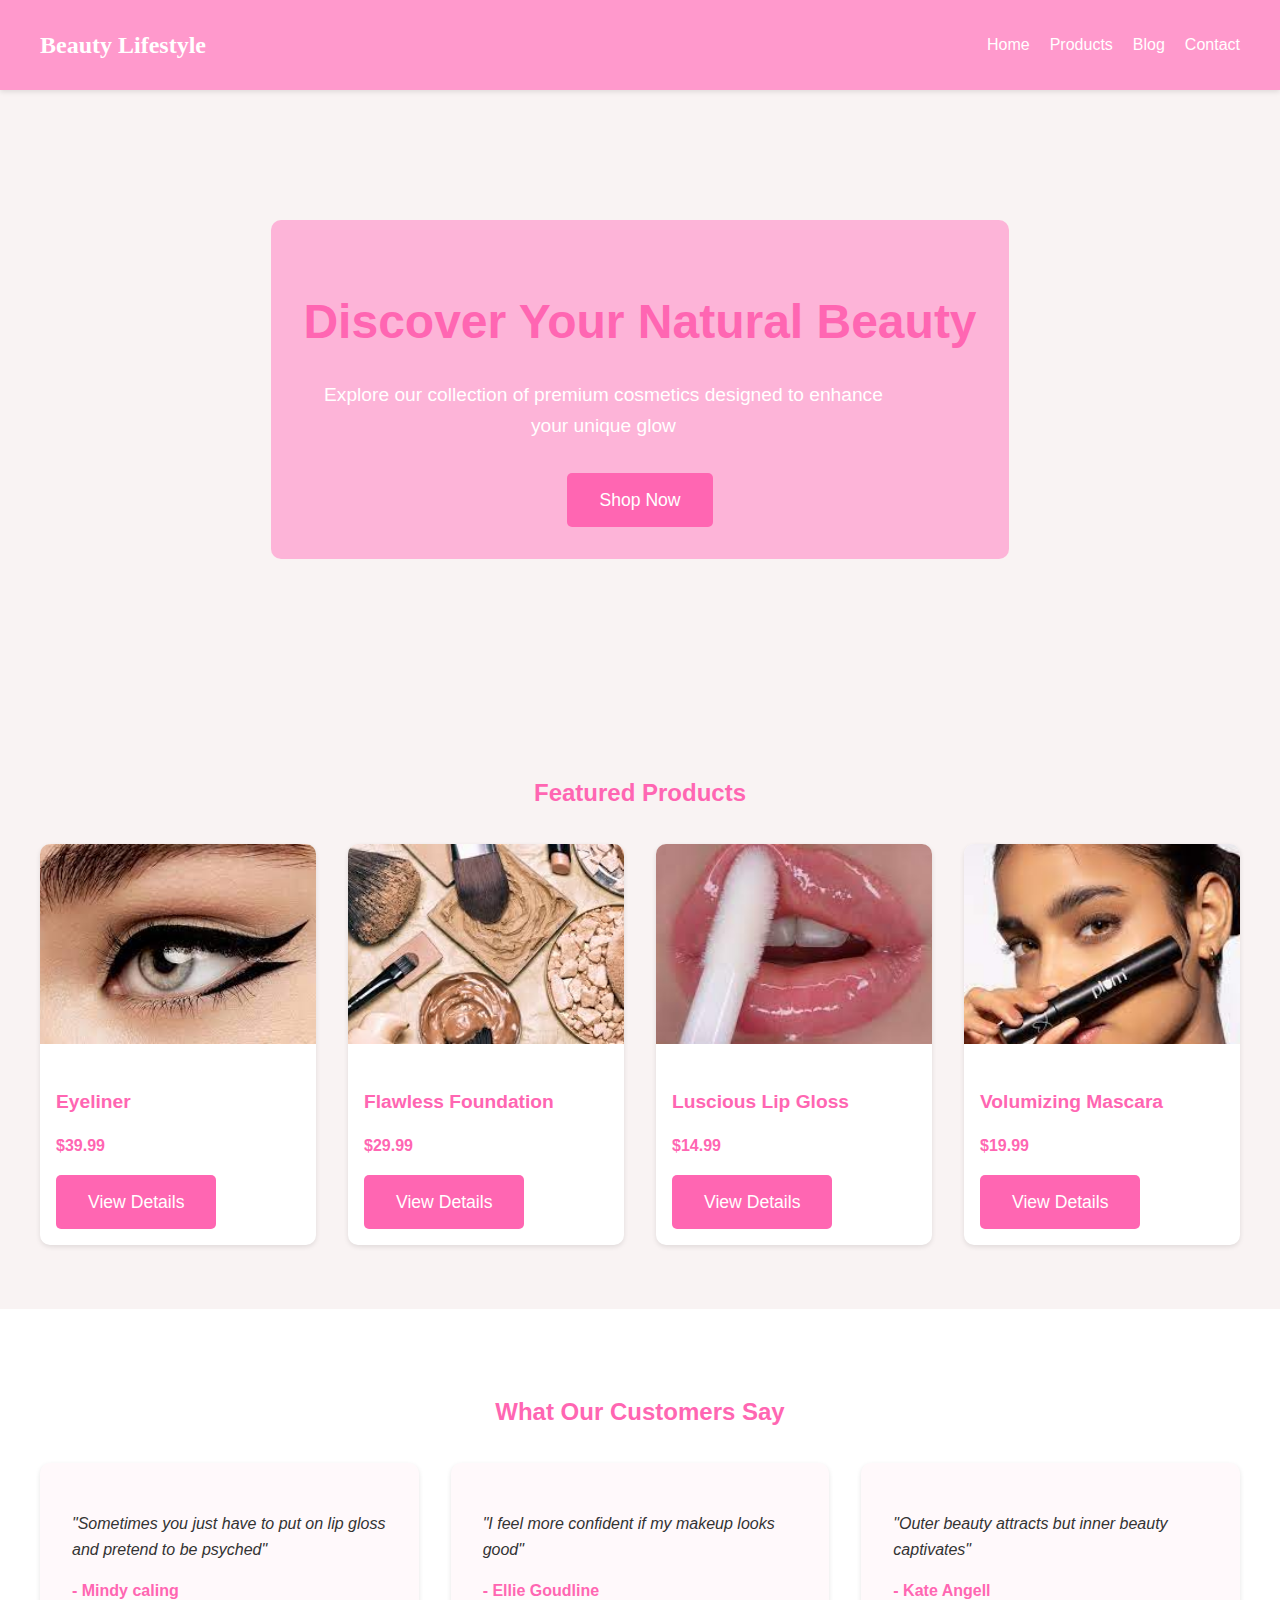
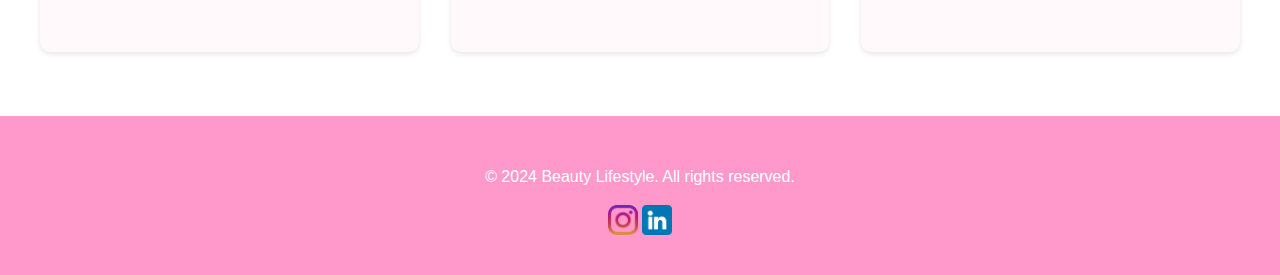
<file: shree2/index.html>
<!DOCTYPE html>
<html lang="en">
<head>
    <meta charset="UTF-8">
    <meta name="viewport" content="width=device-width, initial-scale=1.0">
    <title>Beauty Lifestyle</title>
    <link rel="stylesheet" href="style.css">
    <link rel="shortcut icon" href="logo.jpeg" type="image/x-icon">
</head>
<body>
    <header>
        <div class="container">
            <nav>
                <div class="logo">Beauty Lifestyle</div>
                <ul>
                    <li><a href="index.html">Home</a></li>
                    <li><a href="products.html">Products</a></li>
                    <li><a href="blog.html">Blog</a></li>
                    <li><a href="contact.html">Contact</a></li>
                </ul>
            </nav>
        </div>
    </header>

    <section class="hero">
        <div class="hero-content">
            <h1>Discover Your Natural Beauty</h1>
            <p>Explore our collection of premium cosmetics designed to enhance your unique glow</p>
            <a href="https://WWW.mamaearth.in" target="_blank" class="btn">Shop Now</a>
        </div>
    </section>

    <section class="featured-products container">
        <h2>Featured Products</h2>
        <div class="product-grid" id="featured-products">
            <!-- Featured products will be dynamically inserted here -->
        </div>
    </section>

    <section class="testimonials">
        <div class="container">
            <h2>What Our Customers Say</h2>
            <div class="testimonial-grid">
                <div class="testimonial-card">
                    <p class="testimonial-text">"Sometimes you just have to put on lip gloss and pretend to be psyched"</p>
                    <p class="testimonial-author">- Mindy caling</p>
                </div>
                <div class="testimonial-card">
                    <p class="testimonial-text">"I feel more confident if my makeup looks good"</p>
                    <p class="testimonial-author">- Ellie Goudline</p>
                </div>
                <div class="testimonial-card">
                    <p class="testimonial-text">"Outer beauty attracts but inner beauty captivates"</p>
                    <p class="testimonial-author">- Kate Angell</p>
                </div>
            </div>
        </div>
    </section>

    <footer>
        <div class="container">
            <p>&copy; 2024 Beauty Lifestyle. All rights reserved.</p>
            <a href="https://WWW.instagram.com" target="_blank"><img src="instagram.png" width="30px" alt=""></a>
            <a href="https://in.linkedin.com" target="_blank"><img src="linkedin.png" width="30px" alt=""></a>
        </div>
    </footer>

    <script>
    // Sample featured product data
    const featuredProducts = [
        {
            name: "Eyeliner",
            price: 39.99,
            image: "eyeliner.jpeg"
        },
        {
            name: "Flawless Foundation",
            price: 29.99,
            image: "foundation.jpeg"
        },
        {
            name: "Luscious Lip Gloss",
            price: 14.99,
            image: "lipgloss.jpeg"
        },
        {
            name: "Volumizing Mascara",
            price: 19.99,
            image: "mascara.jpeg"
        }
    ];

    // Function to create a product card element
    function createProductCard(product) {
        const card = document.createElement('div');
        card.className = 'product-card';
        card.innerHTML = `
            <img src="${product.image}" alt="${product.name}" class="product-image" width="250" height="200">
            <div class="product-info">
                <h3 class="product-name">${product.name}</h3>
                <p class="product-price">$${product.price.toFixed(2)}</p>
                <a href="https://WWW.purplle.com" target="_blank" class="btn">View Details</a>
            </div>
        `;
        return card;
    }

    
    function renderFeaturedProducts() {
        const productGrid = document.getElementById('featured-products');
        productGrid.innerHTML = ''; // Clear existing products
        
        featuredProducts.forEach(product => {
            const productCard = createProductCard(product);
            productGrid.appendChild(productCard);
        });
    }

    // Render featured products
    renderFeaturedProducts();
    </script>
</body>
</html>
</file>
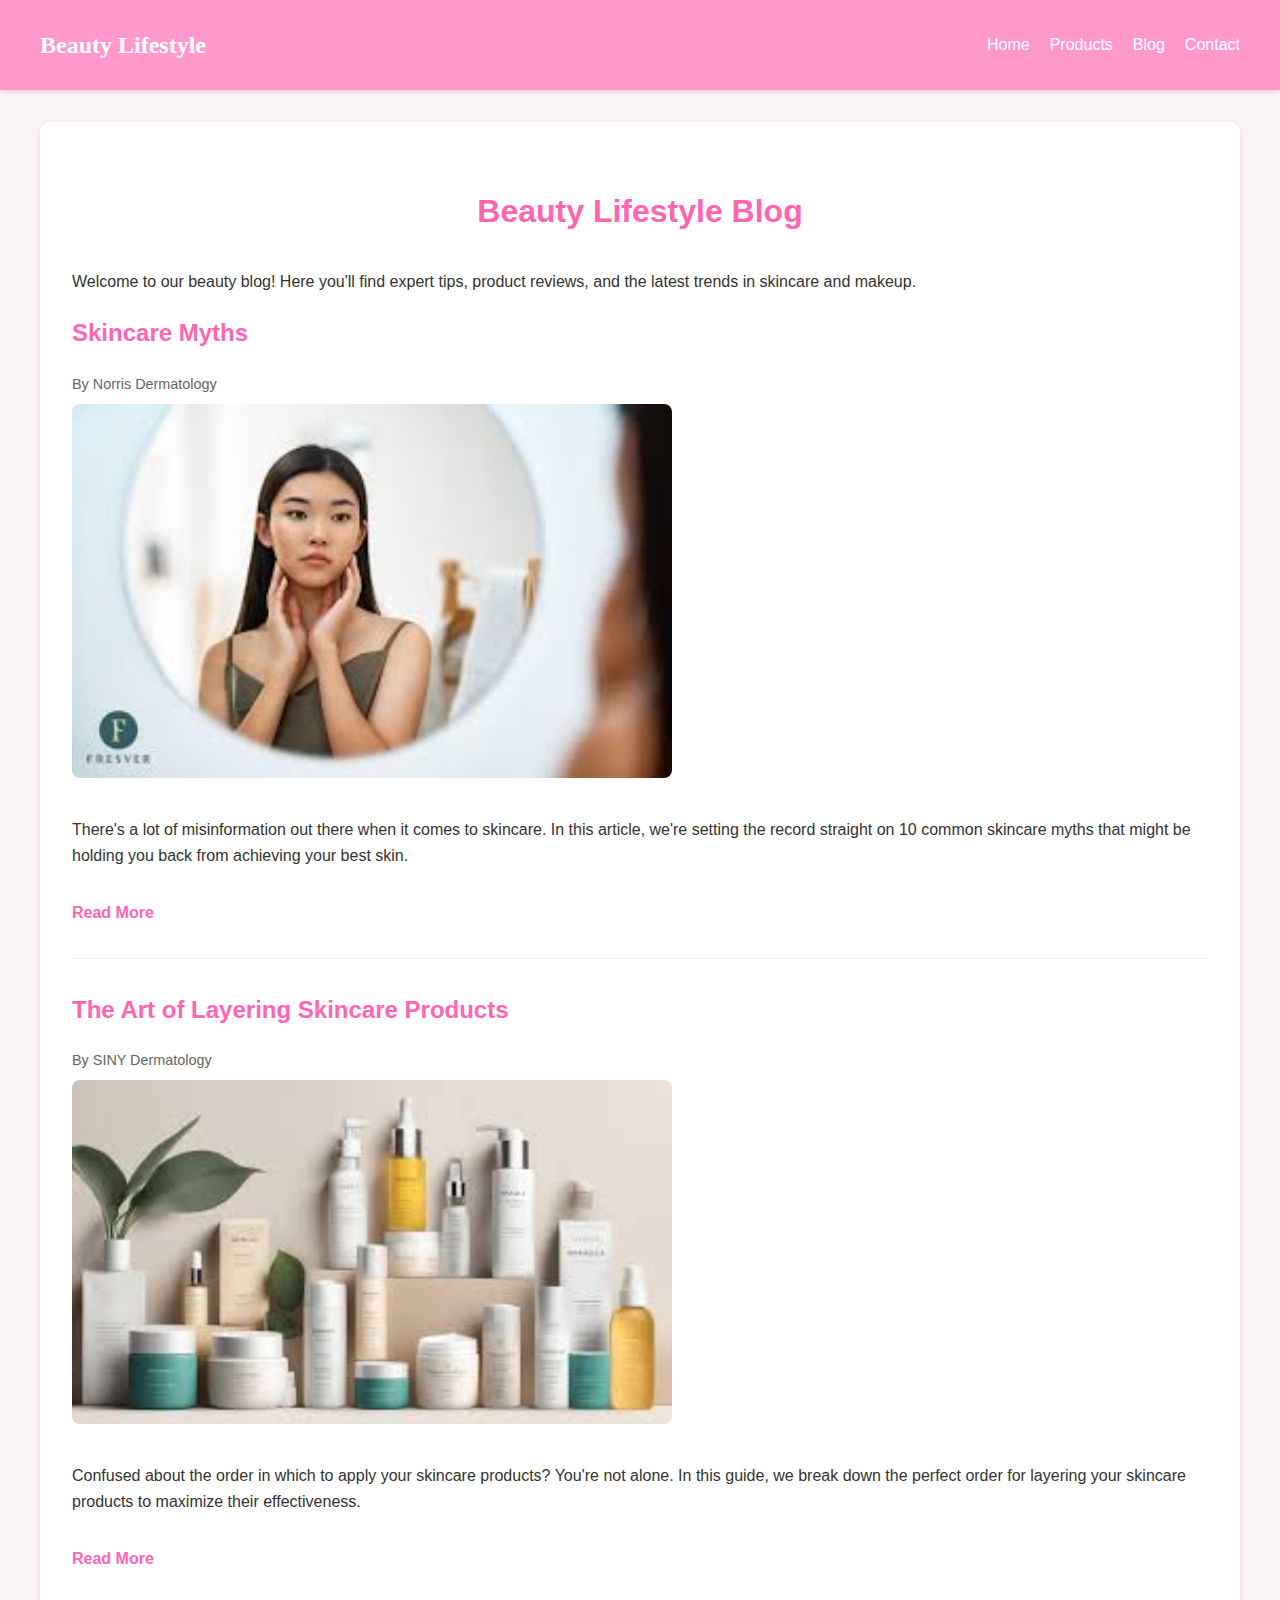
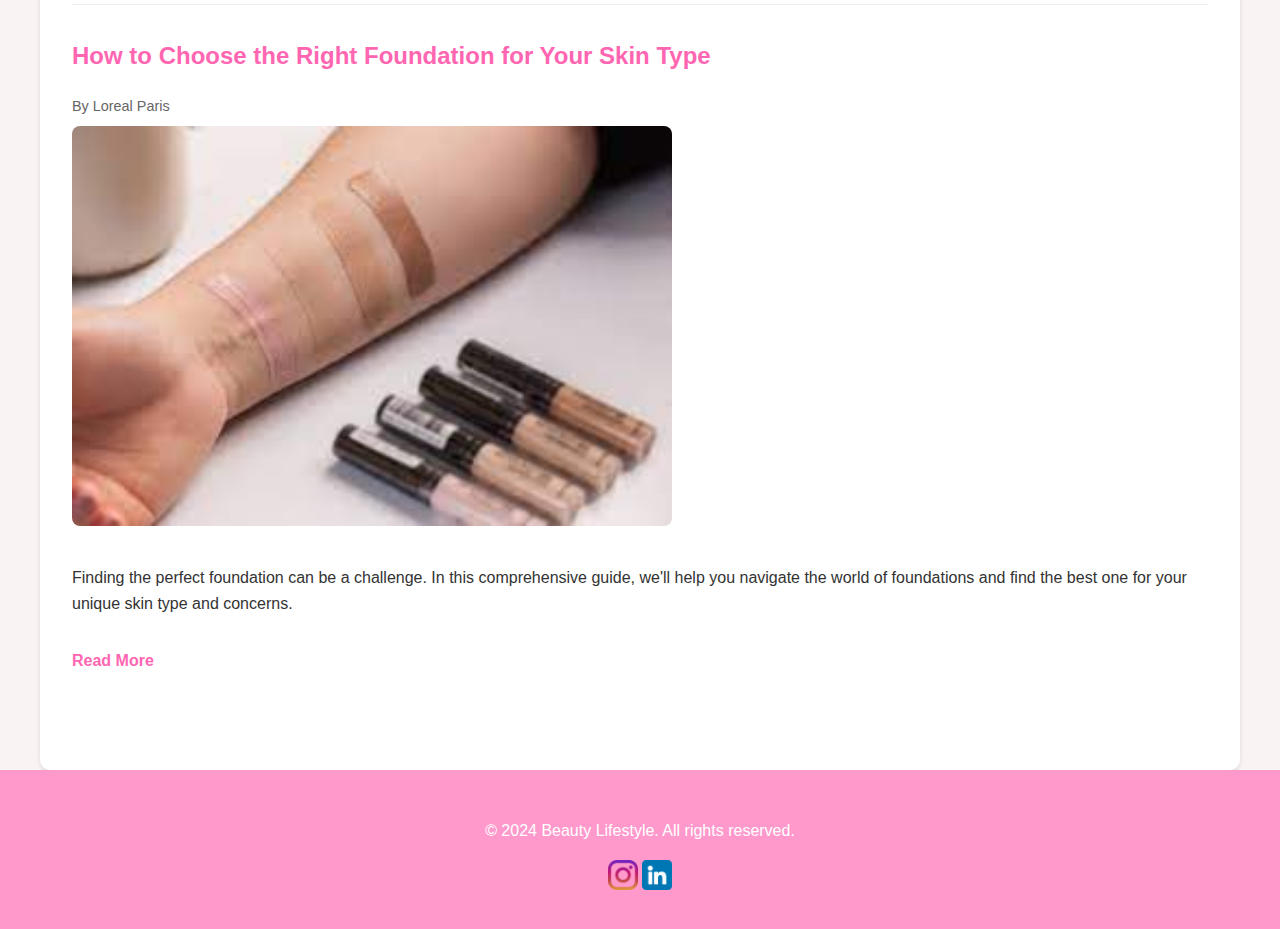
<file: shree2/blog.html>
<!DOCTYPE html>
<html lang="en">
<head>
    <meta charset="UTF-8">
    <meta name="viewport" content="width=device-width, initial-scale=1.0">
    <title>Beauty Lifestyle</title>
    <link rel="stylesheet" href="style.css">
    <link rel="shortcut icon" href="logo.jpeg" type="image/x-icon">
</head>
<body>
    <header>
        <div class="container">
            <nav>
                <div class="logo">Beauty Lifestyle</div>
                <ul>
                    <li><a href="index.html">Home</a></li>
                    <li><a href="products.html">Products</a></li>
                    <li><a href="blog.html">Blog</a></li>
                    <li><a href="contact.html">Contact</a></li>
                </ul>
            </nav>
        </div>
    </header>
    <main class="container">
        <section class="blog-section">
            <h1>Beauty Lifestyle Blog</h1>
            <p>Welcome to our beauty blog! Here you'll find expert tips, product reviews, and the latest trends in skincare and makeup.</p>
            
            <article class="blog-post">
                <h2> Skincare Myths</h2>
                <div class="blog-meta">By Norris Dermatology</div>
                <img src="wome.jpeg" alt="Woman examining her skin in a mirror" width="600" height="400">
                <p>There's a lot of misinformation out there when it comes to skincare. In this article, we're setting the record straight on 10 common skincare myths that might be holding you back from achieving your best skin.</p>
                <a href="https://www.norrisderm.com/50-skin-care-myths/" class="read-more">Read More</a>
            </article>

            <article class="blog-post">
                <h2>The Art of Layering Skincare Products</h2>
                <div class="blog-meta">By SINY Dermatology</div>
                <img src="skin.jpeg" alt="Various skincare products arranged in order of application" width="600" height="400">
                <p>Confused about the order in which to apply your skincare products? You're not alone. In this guide, we break down the perfect order for layering your skincare products to maximize their effectiveness.</p>
                <a href="https://WWW.sinyderm.com" class="read-more">Read More</a>
            </article>

            <article class="blog-post">
                <h2>How to Choose the Right Foundation for Your Skin Type</h2>
                <div class="blog-meta">By Loreal Paris</div>
                <img src="diff.jpeg" alt="Different shades of foundation swatches on an arm" width="600" height="400">
                <p>Finding the perfect foundation can be a challenge. In this comprehensive guide, we'll help you navigate the world of foundations and find the best one for your unique skin type and concerns.</p>
                <a href="https://WWW.lorealparis.com.au" class="read-more">Read More</a>
            </article>

        </section>
    </main>

    <footer>
        <div class="container">
            <p>&copy; 2024 Beauty Lifestyle. All rights reserved.</p>
            <a href="https://WWW.instagram.com"><img src="instagram.png" width="30px" alt=""></a>
            <a href="https://in.linkedin.com"><img src="linkedin.png" width="30px" alt=""></a>
        </div>
    </footer>

    <script>
    document.addEventListener('DOMContentLoaded', (event) => {
        const blogPosts = document.querySelectorAll('.blog-post');
        
        blogPosts.forEach((post) => {
            post.addEventListener('mouseenter', () => {
                post.style.transform = 'translateY(-5px)';
                post.style.transition = 'transform 0.3s ease';
            });
            
            post.addEventListener('mouseleave', () => {
                post.style.transform = 'translateY(0)';
            });
        });

        const readMoreLinks = document.querySelectorAll('.read-more');
        readMoreLinks.forEach((link) => {
            link.addEventListener('click', (e) => {
                e.preventDefault();
                const postTitle = e.target.closest('.blog-post').querySelector('h2').textContent;
                alert(`You're about to read: "${postTitle}". This feature is coming soon!`);
            });
        });
    });
    </script>
</body>
</html>
</file>
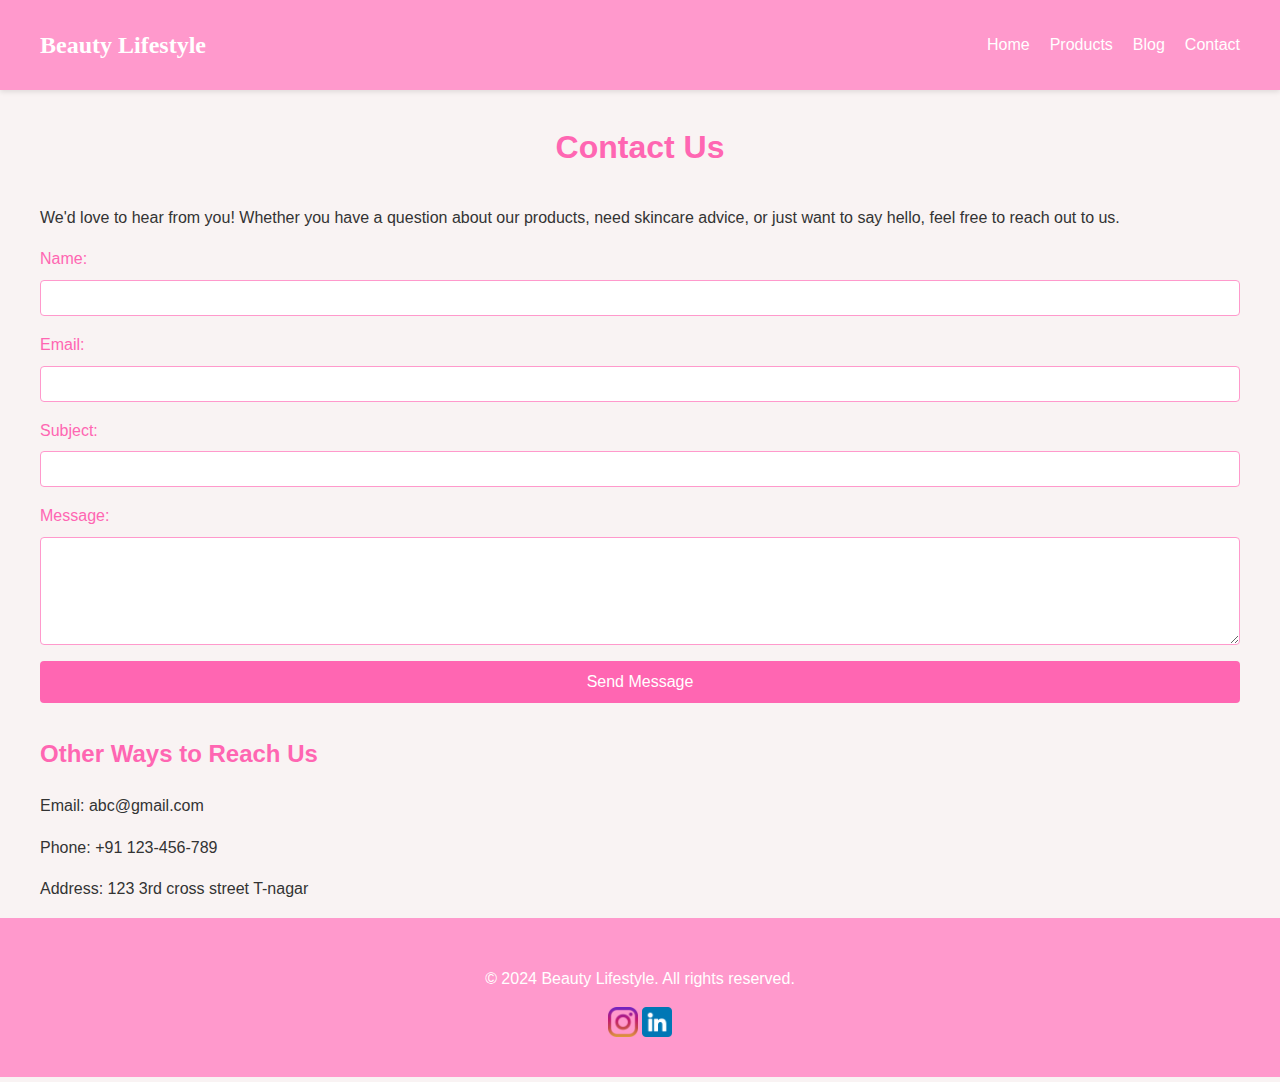
<file: shree2/contact.html>
<!DOCTYPE html>
<html lang="en">
<head>
    <meta charset="UTF-8">
    <meta name="viewport" content="width=device-width, initial-scale=1.0">
    <title>Beauty Lifestyle</title>
    <link rel="stylesheet" href="style.css">
    <link rel="shortcut icon" href="logo.jpeg" type="image/x-icon">
</head>
<body>
    <header>
        <div class="container">
            <nav>
                <div class="logo">Beauty Lifestyle</div>
                <ul>
                    <li><a href="index.html">Home</a></li>
                    <li><a href="products.html">Products</a></li>
                    <li><a href="blog.html">Blog</a></li>
                    <li><a href="contact.html">Contact</a></li>
                </ul>
            </nav>
        </div>
    </header>
    <main class="container">
        <section class="contact-section">
            <h1>Contact Us</h1>
            <p>We'd love to hear from you! Whether you have a question about our products, need skincare advice, or just want to say hello, feel free to reach out to us.</p>
            
            <form class="contact-form" method="GET" action="">
                <div class="form-group">
                    <label for="name">Name:</label>
                    <input type="text" id="name" name="name" required>
                </div>
                <div class="form-group">
                    <label for="email">Email:</label>
                    <input type="email" id="email" name="email" required>
                </div>
                <div class="form-group">
                    <label for="subject">Subject:</label>
                    <input type="text" id="subject" name="subject" required>
                </div>
                <div class="form-group">
                    <label for="message">Message:</label>
                    <textarea id="message" name="message" rows="5" required></textarea>
                </div>
                <button type="submit">Send Message</button>
            </form>

            <div class="contact-info">
                <h2>Other Ways to Reach Us</h2>
                <p>Email: abc@gmail.com</p>
                <p>Phone: +91 123-456-789</p>
                <p>Address: 123 3rd cross street T-nagar</p>
            </div>
        </section>
    </main>

    <footer>
        <div class="container">
            <p>&copy; 2024 Beauty Lifestyle. All rights reserved.</p>
            <a href="https://WWW.instagram.com"><img src="instagram.png" width="30px" alt=""></a>
            <a href="https://in.linkedin.com"><img src="linkedin.png" width="30px" alt=""></a>
        </div>
    </footer>

    <script>
    document.addEventListener('DOMContentLoaded', (event) => {
        const form = document.querySelector('.contact-form');
        form.addEventListener('submit', (e) => {
            e.preventDefault();
            const formData = new FormData(form);
            const name = formData.get('name');
            alert(`Thank you for your message, ${name}! We'll get back to you soon.`);
            form.reset();
        });

        const inputs = document.querySelectorAll('input, textarea');
        inputs.forEach(input => {
            input.addEventListener('focus', () => {
                input.style.boxShadow = '0 0 5px #ff66b2';
            });
            input.addEventListener('blur', () => {
                input.style.boxShadow = 'none';
            });
        });
    });

   /* function sendtoWhatsApp(){
        let user_fname = document.getElementById("name").value; 
        let user_mobile = document.getElementById("mobile").value; 
        let user_email = document.getElementById("email").value; 
        let user_message = document.getElementById("message").value; 
        let whatsappURL = "https://wa.me/91_YOUR_WHATSAPP_NUMBER_HERE>?text="
            + "UserName : " + user_fname + "%0a"
            + "UserMobileNo. : " + user_mobile + "%0a"
            + "UserEmail : " + user_email + "%0a"
            + "UserQuery : " + user_message;
        window.open(whatsappURL,"_blank");
    }*/
    </script>
</body>
</html>
</file>
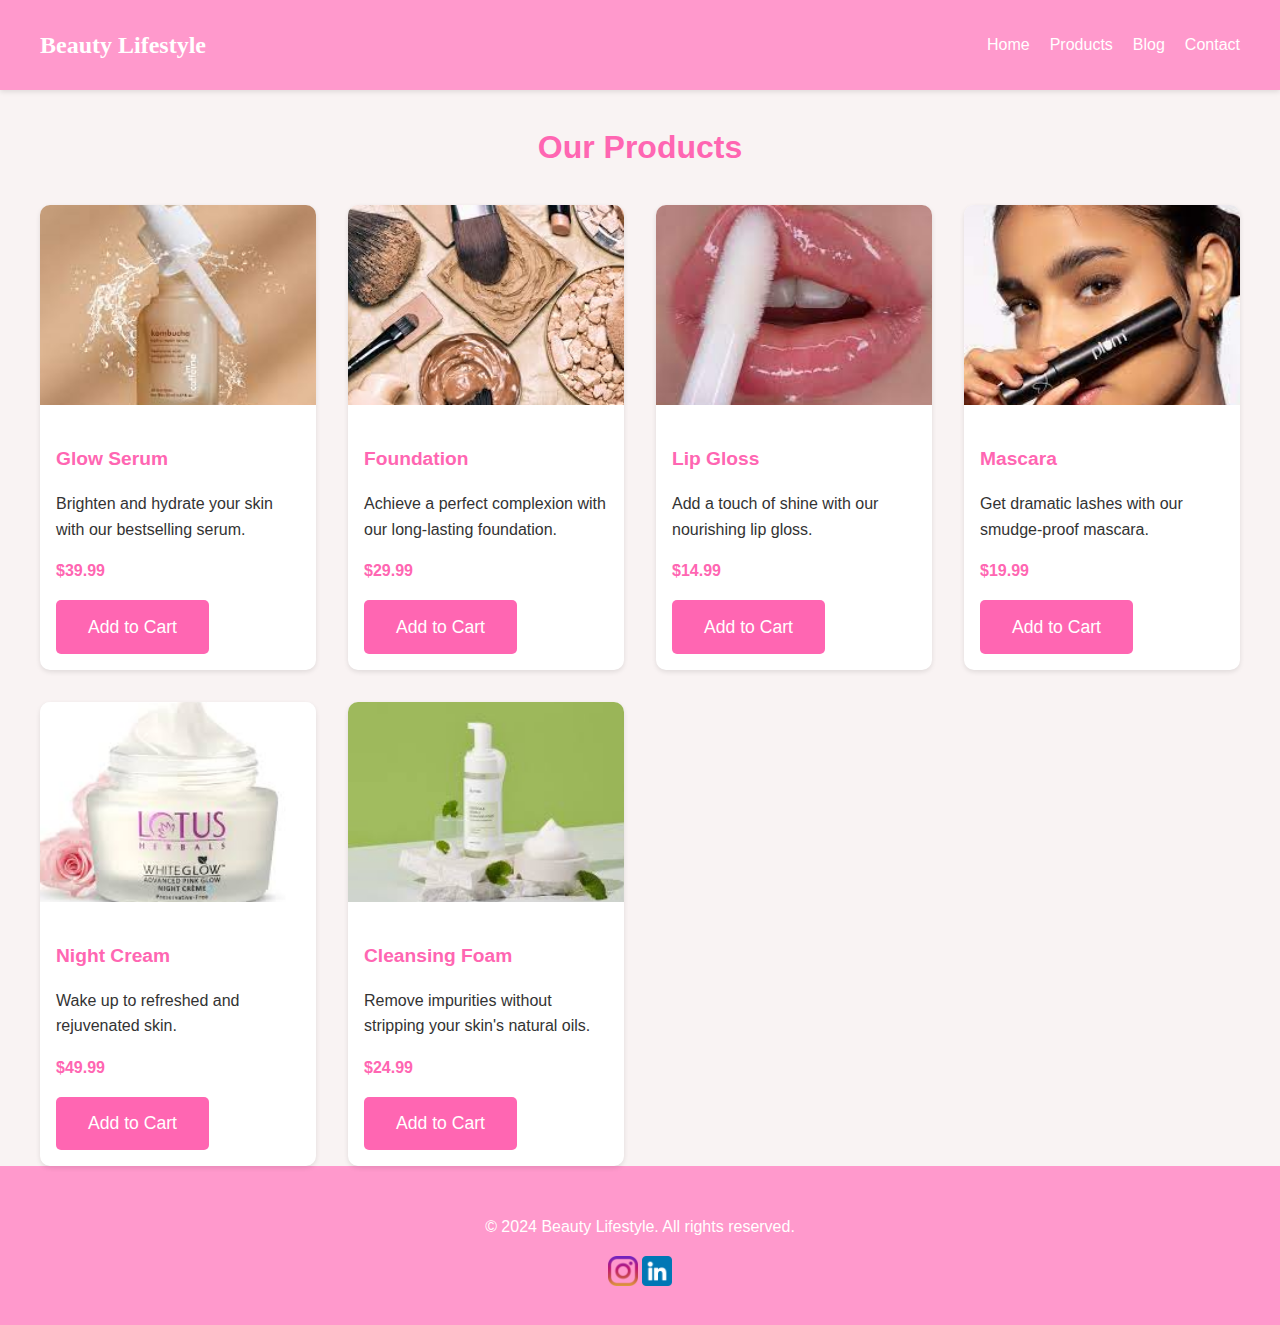
<file: shree2/products.html>
<!DOCTYPE html>
<html lang="en">
<head>
    <meta charset="UTF-8">
    <meta name="viewport" content="width=device-width, initial-scale=1.0">
    <title>Beauty Lifestyle</title>
    <link rel="stylesheet" href="style.css">
    <link rel="shortcut icon" href="logo.jpeg" type="image/x-icon">
</head>
<body>
    <header>
        <div class="container">
            <nav>
                <div class="logo">Beauty Lifestyle</div>
                <ul>
                    <li><a href="index.html">Home</a></li>
                    <li><a href="products.html">Products</a></li>
                    <li><a href="blog.html">Blog</a></li>
                    <li><a href="contact.html">Contact</a></li>
                </ul>
            </nav>
        </div>
    </header>
    <main class="container">
        <h1>Our Products</h1>
        <div class="product-grid" id="product-grid">
            <!-- Products will be dynamically inserted here -->
        </div>
    </main>

    <footer>
        <div class="container">
            <p>&copy; 2024 Beauty Lifestyle. All rights reserved.</p>
            <a href="https://WWW.instagram.com"><img src="instagram.png" width="30px" alt=""></a>
            <a href="https://in.linkedin.com"><img src="linkedin.png" width="30px" alt=""></a>
        </div>
    </footer>

    <script>
    // Sample product data
    const products = [
        {
            name: " Glow Serum",
            description: "Brighten and hydrate your skin with our bestselling serum.",
            price: 39.99,
            image: "serum.jpeg"
        },
        {
            name: " Foundation",
            description: "Achieve a perfect complexion with our long-lasting foundation.",
            price: 29.99,
            image: "foundation.jpeg"
        },
        {
            name: " Lip Gloss",
            description: "Add a touch of shine with our nourishing lip gloss.",
            price: 14.99,
            image: "lipgloss.jpeg"
        },
        {
            name: " Mascara",
            description: "Get dramatic lashes with our smudge-proof mascara.",
            price: 19.99,
            image: "mascara.jpeg"
        },
        {
            name: " Night Cream",
            description: "Wake up to refreshed and rejuvenated skin.",
            price: 49.99,
            image: "nc.jpeg"
        },
        {
            name: " Cleansing Foam",
            description: "Remove impurities without stripping your skin's natural oils.",
            price: 24.99,
            image: "foam.jpeg"
        }
    ];

    // Function to create a product card element
    function createProductCard(product) {
        const card = document.createElement('div');
        card.className = 'product-card';
        card.innerHTML = `
            <img src="${product.image}" alt="${product.name}" class="product-image" width="250" height="200">
            <div class="product-info">
                <h2 class="product-name">${product.name}</h2>
                <p class="product-description">${product.description}</p>
                <p class="product-price">$${product.price.toFixed(2)}</p>
                <a href="https://www.amazon.in/gp/cart/view.html?ref_=nav_cart" target="_blank" class="btn">Add to Cart</a>
            </div>
        `;
        return card;
    }

    // Function to render product cards
    function renderProducts() {
        const productGrid = document.getElementById('product-grid');
        productGrid.innerHTML = ''; // Clear existing products
        
        products.forEach(product => {
            const productCard = createProductCard(product);
            productGrid.appendChild(productCard);
        });
    }

    // Render initial products
    renderProducts();
    </script>
</body>
</html>
</file>
<file: shree2/style.css>
body {
    font-family: 'Roboto', sans-serif;
    line-height: 1.6;
    color: #333;
    margin: 0;
    padding: 0;
    background-color: #f9f3f3;
}

.container {
    max-width: 1200px;
    margin: 0 auto;
    padding: 0 20px;
}

header {
    background-color: #ff99cc;
    color: #ffffff;
    padding: 1rem 0;
    box-shadow: 0 2px 5px rgba(0,0,0,0.1);
}

nav {
    display: flex;
    justify-content: space-between;
    align-items: center;
}

.logo {
    font-size: 1.5rem;
    font-weight: bold;
    font-family: Cambria, Cochin, Georgia, Times, 'Times New Roman', serif;
}

nav ul {
    list-style-type: none;
    padding: 0;
    display: flex;
}

nav ul li {
    margin-left: 20px;
}

nav ul li a {
    color: #ffffff;
    text-decoration: none;
    transition: color 0.3s ease;
}

nav ul li a:hover {
    color: #ffd1dc;
}

.hero {
    background-image: url('https://example.com/images/cosmetics-hero.jpg');
    background-size: cover;
    background-position: center;
    height: 600px;
    display: flex;
    align-items: center;
    justify-content: center;
    text-align: center;
    color: #ffffff;
}

.hero-content {
    background-color: rgba(255, 153, 204, 0.7);
    padding: 2rem;
    border-radius: 10px;
}

.hero h1 {
    font-size: 3rem;
    margin-bottom: 1rem;
}

.hero p {
    font-size: 1.2rem;
    max-width: 600px;
    margin-bottom: 2rem;
}

.btn {
    display: inline-block;
    background-color: #ff66b2;
    color: #ffffff;
    padding: 0.8rem 2rem;
    text-decoration: none;
    border-radius: 5px;
    transition: background-color 0.3s ease;
    font-size: 1.1rem;
}

.btn:hover {
    background-color: #ff3399;
}

.featured-products {
    padding: 4rem 0;
}

.featured-products h2 {
    text-align: center;
    color: #ff66b2;
    margin-bottom: 2rem;
}

.product-grid {
    display: grid;
    grid-template-columns: repeat(auto-fill, minmax(250px, 1fr));
    gap: 2rem;
}

.product-card {
    background-color: #ffffff;
    border-radius: 10px;
    box-shadow: 0 2px 5px rgba(0,0,0,0.1);
    overflow: hidden;
    transition: transform 0.3s ease;
}

.product-card:hover {
    transform: translateY(-5px);
}

.product-image {
    width: 100%;
    height: 200px;
    object-fit: cover;
}

.product-info {
    padding: 1rem;
}

.product-name {
    font-size: 1.2rem;
    font-weight: bold;
    margin-bottom: 0.5rem;
    color: #ff66b2;
}

.product-price {
    font-weight: bold;
    color: #ff66b2;
}

.testimonials {
    background-color: #ffffff;
    padding: 4rem 0;
}

.testimonials h2 {
    text-align: center;
    color: #ff66b2;
    margin-bottom: 2rem;
}

.testimonial-grid {
    display: grid;
    grid-template-columns: repeat(auto-fit, minmax(300px, 1fr));
    gap: 2rem;
}

.testimonial-card {
    background-color: #fff9fb;
    padding: 2rem;
    border-radius: 10px;
    box-shadow: 0 2px 5px rgba(0,0,0,0.1);
}

.testimonial-text {
    font-style: italic;
    margin-bottom: 1rem;
}

.testimonial-author {
    font-weight: bold;
    color: #ff66b2;
}

h1 {
    color: #ff66b2;
    text-align: center;
    margin: 2rem 0;
}

footer {
    text-align: center;
    padding: 2rem 0;
    background-color: #ff99cc;
    color: #ffffff;
}

h1, h2, h3 {
    color: #ff66b2;
}

.blog-section {
    background-color: #ffffff;
    border-radius: 10px;
    box-shadow: 0 2px 5px rgba(0,0,0,0.1);
    padding: 2rem;
    margin-top: 2rem;
}

.blog-post {
    margin-bottom: 2rem;
    border-bottom: 1px solid #eee;
    padding-bottom: 2rem;
}

.blog-post:last-child {
    border-bottom: none;
}

.blog-post img {
    max-width: 100%;
    height: auto;
    border-radius: 8px;
    margin-bottom: 1rem;
}

.blog-meta {
    font-size: 0.9rem;
    color: #666;
    margin-bottom: 0.5rem;
}

.read-more {
    display: inline-block;
    margin-top: 1rem;
    color: #ff66b2;
    text-decoration: none;
    font-weight: bold;
}

.read-more:hover {
    text-decoration: underline;
}

.contact-form {
    display: grid;
    gap: 1rem;
}

.form-group {
    display: flex;
    flex-direction: column;
}

label {
    margin-bottom: 0.5rem;
    color: #ff66b2;
}

input, textarea {
    padding: 0.5rem;
    border: 1px solid #ff99cc;
    border-radius: 4px;
    font-size: 1rem;
}

button {
    background-color: #ff66b2;
    color: #ffffff;
    border: none;
    padding: 0.75rem 1.5rem;
    font-size: 1rem;
    border-radius: 4px;
    cursor: pointer;
    transition: background-color 0.3s ease;
}

button:hover {
    background-color: #ff4499;
}

.contact-info {
    margin-top: 2rem;
}
</file>
